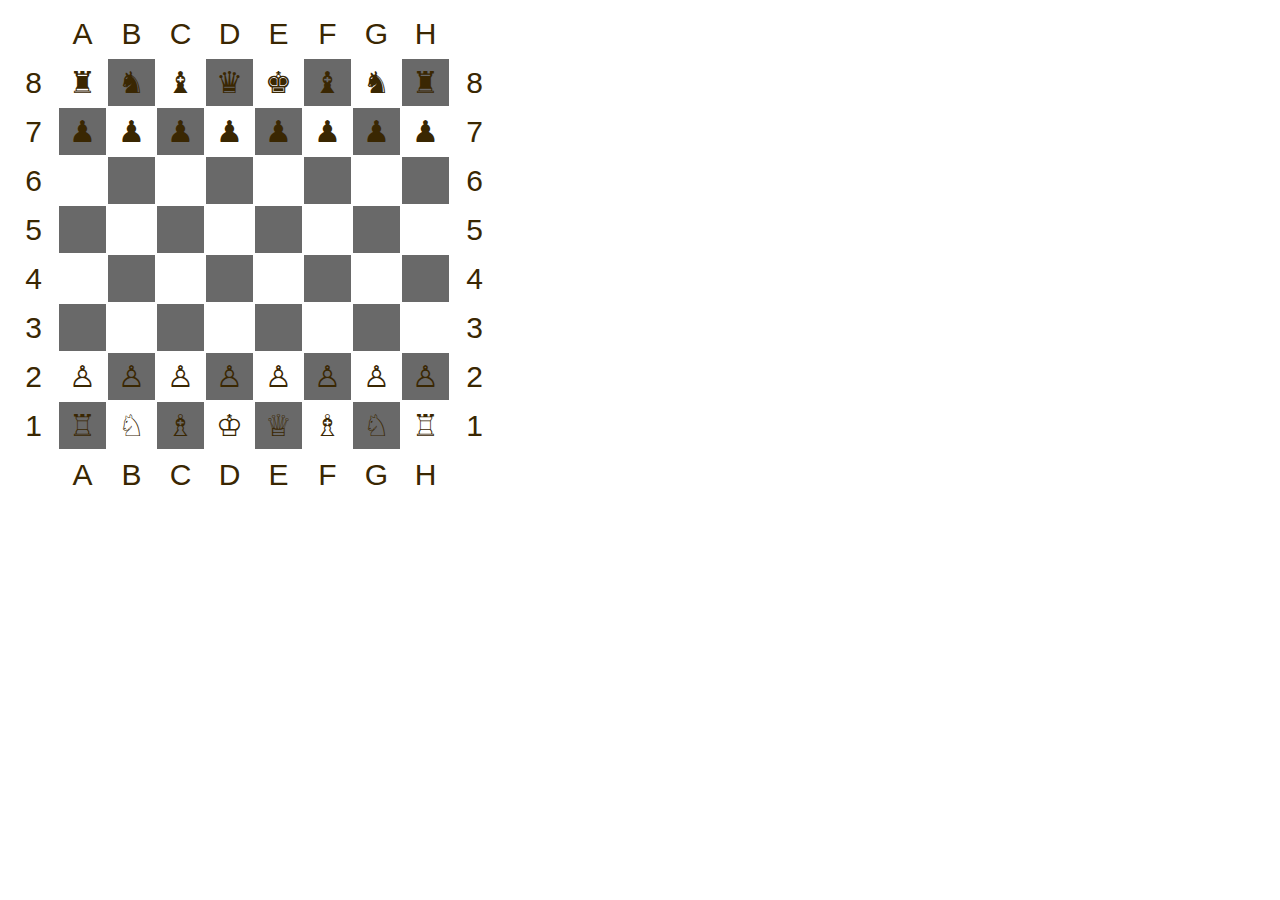
<file: Homework5/index.html>
<!DOCTYPE html>
<html lang="en">
<head>
	<meta charset="UTF-8">
	<meta name="viewport" content="width=device-width, initial-scale=1.0">
	<title>Document</title>
	<link rel="stylesheet" href="main.css">
</head>
<body>
	<script src="script.js"></script>
</body>
</html>
</file>
<file: Homework5/main.css>
table {
	font-family: sans-serif;
	font-size: 30px;
	background-color: white;
	color: #3a2702;
}
td {
	height: 45px;
	width: 45px;
	text-align: center;
	vertical-align: middle;
}
tr:nth-child(even) td:nth-child(odd) {
	background-color: dimgray;
}
tr:nth-child(odd) td:nth-child(even) {
	background-color: dimgray;
}
tr:last-child td:nth-child(odd),
tr:first-child td:nth-child(even){
	background-color: white;
}
tr:nth-child(even) td:first-child{
	background-color: white;
}
tr:nth-child(odd) td:last-child{
	background-color: white;
}
</file>
